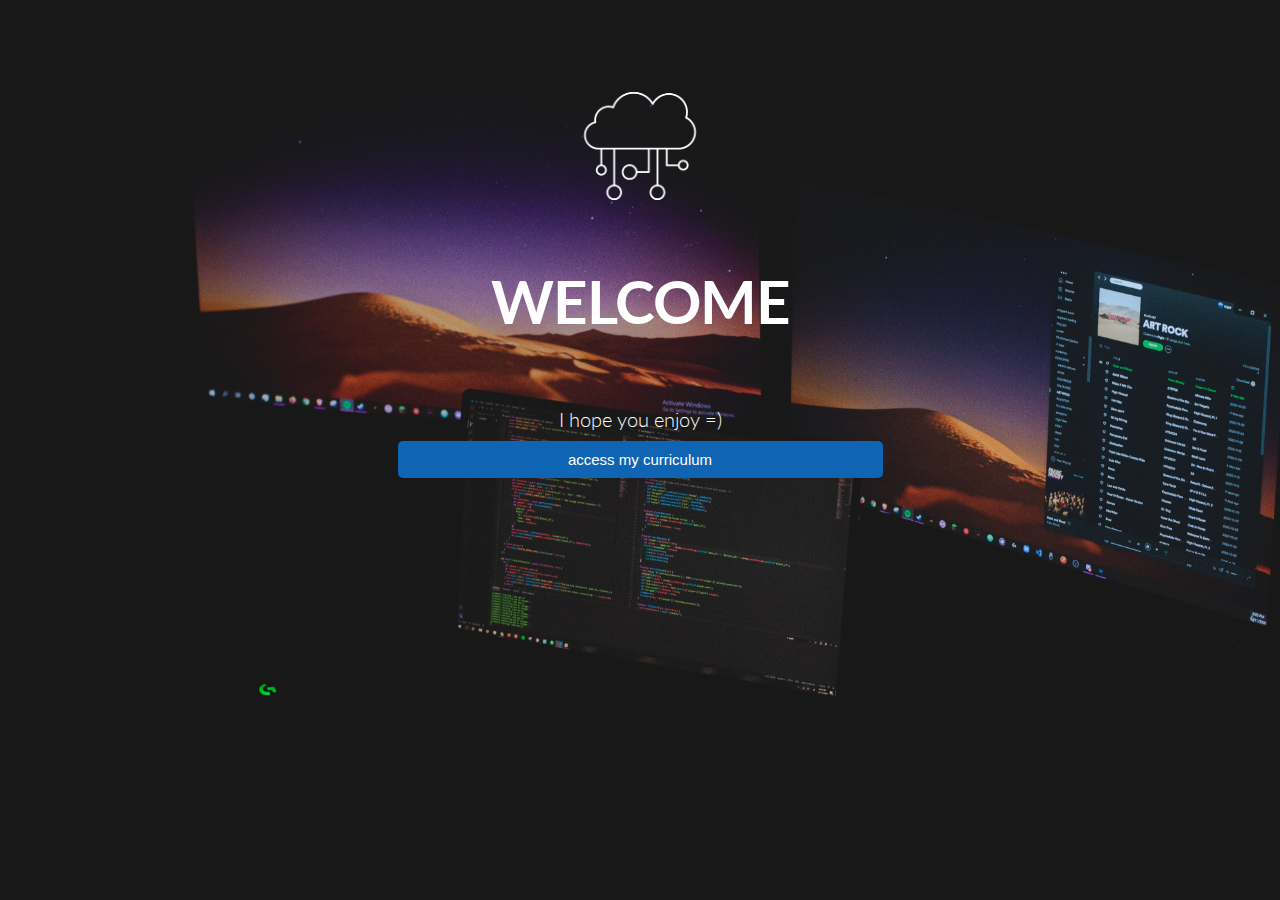
<file: index.html>
<!DOCTYPE html>
<html lang="pt">
<head>
    <meta charset="UTF-8">
    <meta http-equiv="X-UA-Compatible" content="IE=edge">
    <meta name="viewport" content="width=device-width, initial-scale=1.0">
    <link rel="shortcut icon" href="img/correct.png" type="image/x-icon">
    <title>Leonardo J S Jr</title>

    <link rel="stylesheet" href="style.css">
    <link href="https://fonts.googleapis.com/css2?family=Lato:wght@300;400;700&display=swap" rel="stylesheet">
</head>
<body class="body">
    <div class="div containerW">
        <img src="img/logo.png" alt="Logo">
        
        <h1 class="bv">Welcome</h1>

        <h2></h2>

        <h3>I hope you enjoy =)</h3>
        <button onclick="parent.location='portfolio.html'" class="button">access my curriculum</button>
    </div>
</body>
</html>
</file>
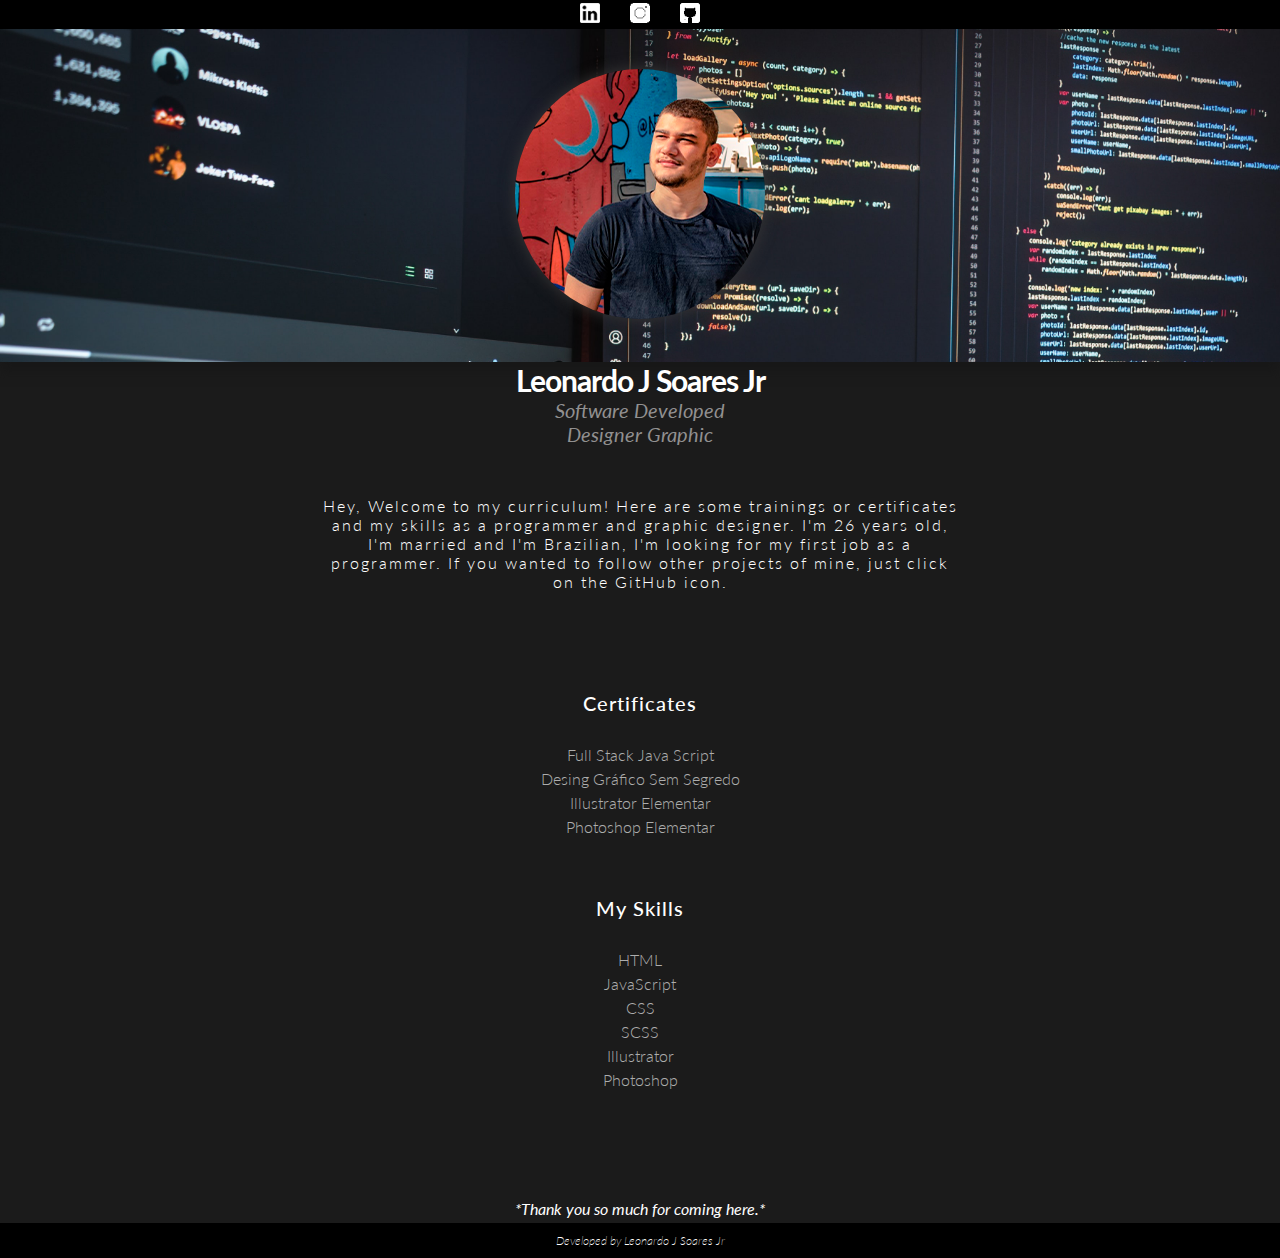
<file: portfolio.html>
<!DOCTYPE html>
<html lang="pt">
<head>
    <meta charset="UTF-8">
    <meta http-equiv="X-UA-Compatible" content="IE=edge">
    <meta name="viewport" content="width=device-width, initial-scale=1.0">
    <link rel="shortcut icon" href="img/correct.png" type="image/x-icon">
    <title>Leonardo J S Jr</title>

    <link rel="stylesheet" href="style.css">
    <link href="https://fonts.googleapis.com/css2?family=Lato:wght@300;400;700&display=swap" rel="stylesheet">
</head>
<body>
    <section>
        <header class="header">
            <a href="https://www.linkedin.com/in/leonardo-jose-093059213/"><img class="social none" src="img/linkedin.png" alt="Linkedin"></a>
            <a href="https://www.instagram.com/leosoaresjr/"><img class="social none" src="img/insta.png" alt="Instagram"></a>
            <a href="https://github.com/leonardojsjr"><img class="social none" src="img/github.png" alt="Github"></a>
        </header>
    </section>

    <section>
        <div class="banner">
            <img class="img" src="img/fotoperfil.jpg.png" alt="profile imag">
        </div>
    </section>

    <section class="container align">
        <div class="caixaprofile">
            <h1>Leonardo J Soares Jr</h1>
            <h2 class="h2">Software Developed</h2>
            <h3 class="h2">Designer Graphic</h3>
        </div>
    </section>

    <div class="align p">
        <p>Hey, Welcome to my curriculum! Here are some trainings or certificates and my skills as a programmer and graphic designer. I'm 26 years old, I'm married and I'm Brazilian, I'm looking for my first job as a programmer. If you wanted to follow other projects of mine, just click on the GitHub icon.
        </p>
    </div>

    <section >        
        <div class="align">
            <h3 class="h3">Certificates</h3>
                <ul>
                    <li>Full Stack Java Script </li>
                    <li>Desing Gráfico Sem Segredo</li>
                    <li>Illustrator Elementar</li>
                    <li>Photoshop Elementar</li>
                </ul>
            <h3 class="h3">My Skills</h3>
                <ul>
                    <li>HTML</li>
                    <li>JavaScript</li>
                    <li>CSS</li>
                    <li>SCSS</li>
                    <li>Illustrator</li>
                    <li>Photoshop</li>
                </ul>
        </div>

        <div class="thanks align">
            <p><i>*Thank you so much for coming here.*</i></p>
        </div>
    </section>

    <footer>Developed by Leonardo J Soares Jr</footer>
</body>
</html>
</file>
<file: style.css>
@import "profile.css";

/****************
* MEDIA QUERIES
*****************/
@media (max-width: 540px){
    .body h1{
      font-size: 40px;
    }

    .body h2{
        font-size: 15px;
    }

    .body h3{
        font-size: 12px;
    }

    .body .div{
        width: 100%;
    }

    .body div .button{
        width: 80%;
    }

}

/*******
* BODY
********/
.body{
    background-image: url(img/background.jpg);
    background-repeat: no-repeat;
    height: 100vh;
    justify-content: space-between;
    background-size: cover;
    font-family: 'Lato', sans-serif;
    font-weight: 900;
}




/************
* CONTAINER
*************/
div{
    margin: auto;
    justify-content: center;
    color: white;
    text-align: center;
    width: 485px;

}

div img{
    padding-top: 40px;
    width: 150px;
}

.containerW{
    align-items: center;
    text-align: center;
    justify-content: center;
}

.bv{
    font-weight: bold;
    font-size: 60px;
    text-transform: uppercase;
    margin-bottom: 0;
    margin-top: 10px;
}

h2{
    font-weight:bold;
    font-size: 25px;
    margin-top: 10px;
    margin-bottom: 70px;
}

h3{
    font-size: 20px;
    font-weight: 300;
}



/********
* BUTTON
*********/
.input{
    background: white;
    padding: 10px;
    width: 100%;
    border-radius: 5px;
    justify-content: space-between;
    border-style: none;
    font-weight: normal;
    font-size: 15px;
}

.margin{
    margin-top: 8px;
    margin-bottom: 8px;
}

.button{
    background-color: rgb(15, 100, 180);
    border-style: none;
    padding: 10px;
    margin-top: 10px;
    color: white;
    width: 100%;
    border-radius: 5px;
    font-size: 15px;
}

.button:hover{
    background-color: rgb(32, 130, 221);
}

.colortext{
    color: white;
    font-size: 12px;
}

.port{
    text-decoration: none;
    color: white;
    font-size: 20px;
    width: 100%;
}
</file>
